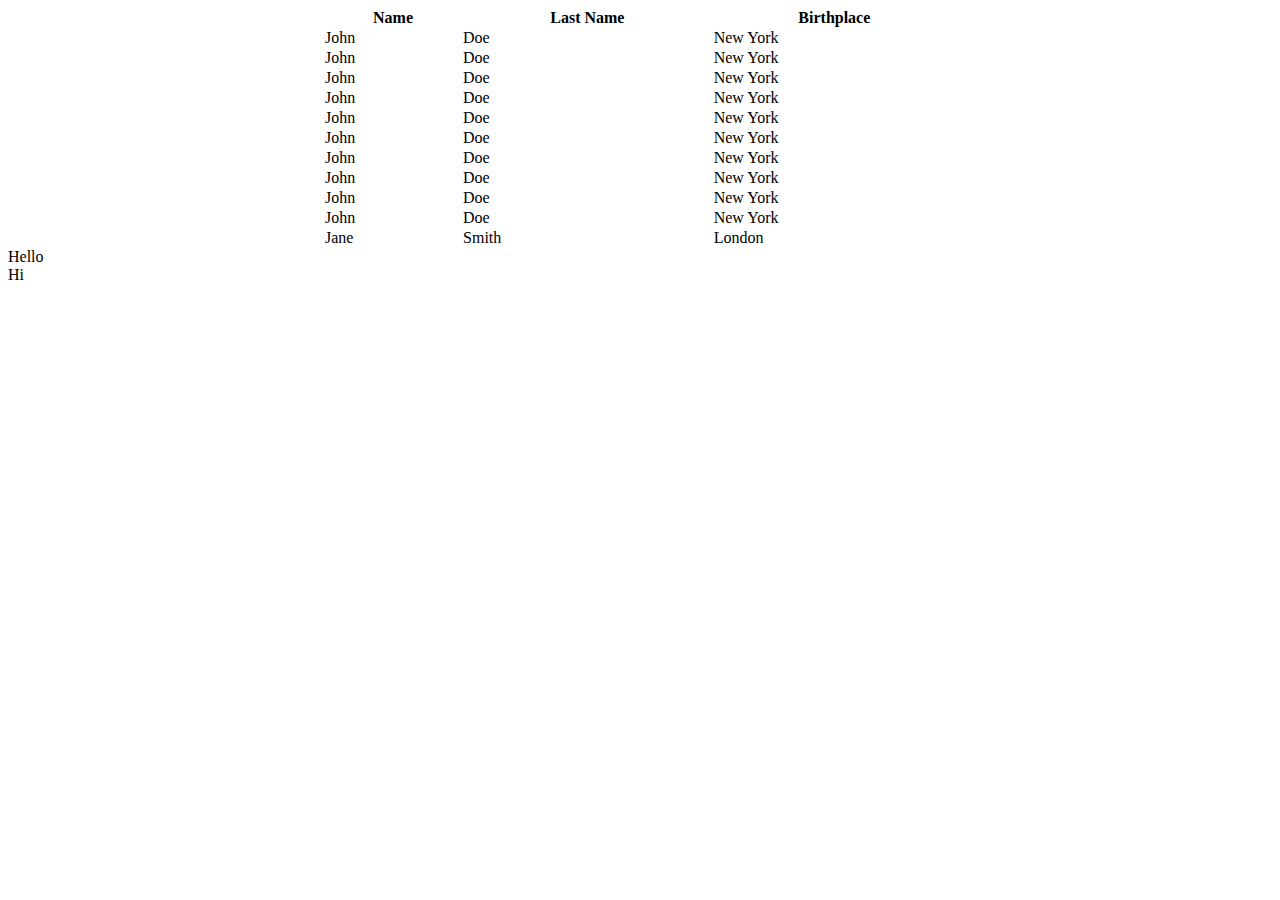
<file: index2.html>
<!DOCTYPE html>
<html lang="en">
<head>
<meta charset="UTF-8">
<meta name="viewport" content="width=device-width, initial-scale=1.0">
<title>Interactive Table</title>
<style>
    table {
        width: 50%;
        margin: 0 auto;
        border-collapse: collapse;
        max-height: 20px;
        overflow-y: auto;
    }
    /* th {
        background-color: yellow;
    }
    td {
        background-color: lightblue;
        padding: 10px;
    } */
</style>
</head>
<body>

<table id="infoTable">
    <tr>
        <th>Name</th>
        <th>Last Name</th>
        <th>Birthplace</th>
    </tr>
    <tr id="helloRow">
        <td>John</td>
        <td>Doe</td>
        <td>New York</td>
    </tr>
    <tr id="helloRow">
        <td>John</td>
        <td>Doe</td>
        <td>New York</td>
    </tr>
    <tr id="helloRow">
        <td>John</td>
        <td>Doe</td>
        <td>New York</td>
    </tr>
    <tr id="helloRow">
        <td>John</td>
        <td>Doe</td>
        <td>New York</td>
    </tr>
    <tr id="helloRow">
        <td>John</td>
        <td>Doe</td>
        <td>New York</td>
    </tr>
    <tr id="helloRow">
        <td>John</td>
        <td>Doe</td>
        <td>New York</td>
    </tr>
    <tr id="helloRow">
        <td>John</td>
        <td>Doe</td>
        <td>New York</td>
    </tr>
    <tr id="helloRow">
        <td>John</td>
        <td>Doe</td>
        <td>New York</td>
    </tr>
    <tr id="helloRow">
        <td>John</td>
        <td>Doe</td>
        <td>New York</td>
    </tr>
    <tr id="helloRow">
        <td>John</td>
        <td>Doe</td>
        <td>New York</td>
    </tr>
    <tr id="hiRow">
        <td>Jane</td>
        <td>Smith</td>
        <td>London</td>
    </tr>
</table>

<div id="m" xml:id="l">Hello</div>
<div id="hi">Hi</div>

<script type="text/javascript">
document.getElementById("l").addEventListener("click", function() {
    document.getElementById("infoTable").rows[1].style.display = "table-row";
    document.getElementById("infoTable").rows[2].style.display = "none";
});

document.getElementById("hi").addEventListener("click", function() {
    document.getElementById("infoTable").rows[1].style.display = "none";
    document.getElementById("infoTable").rows[2].style.display = "table-row";
});
</script>

</body>
</html>
</file>
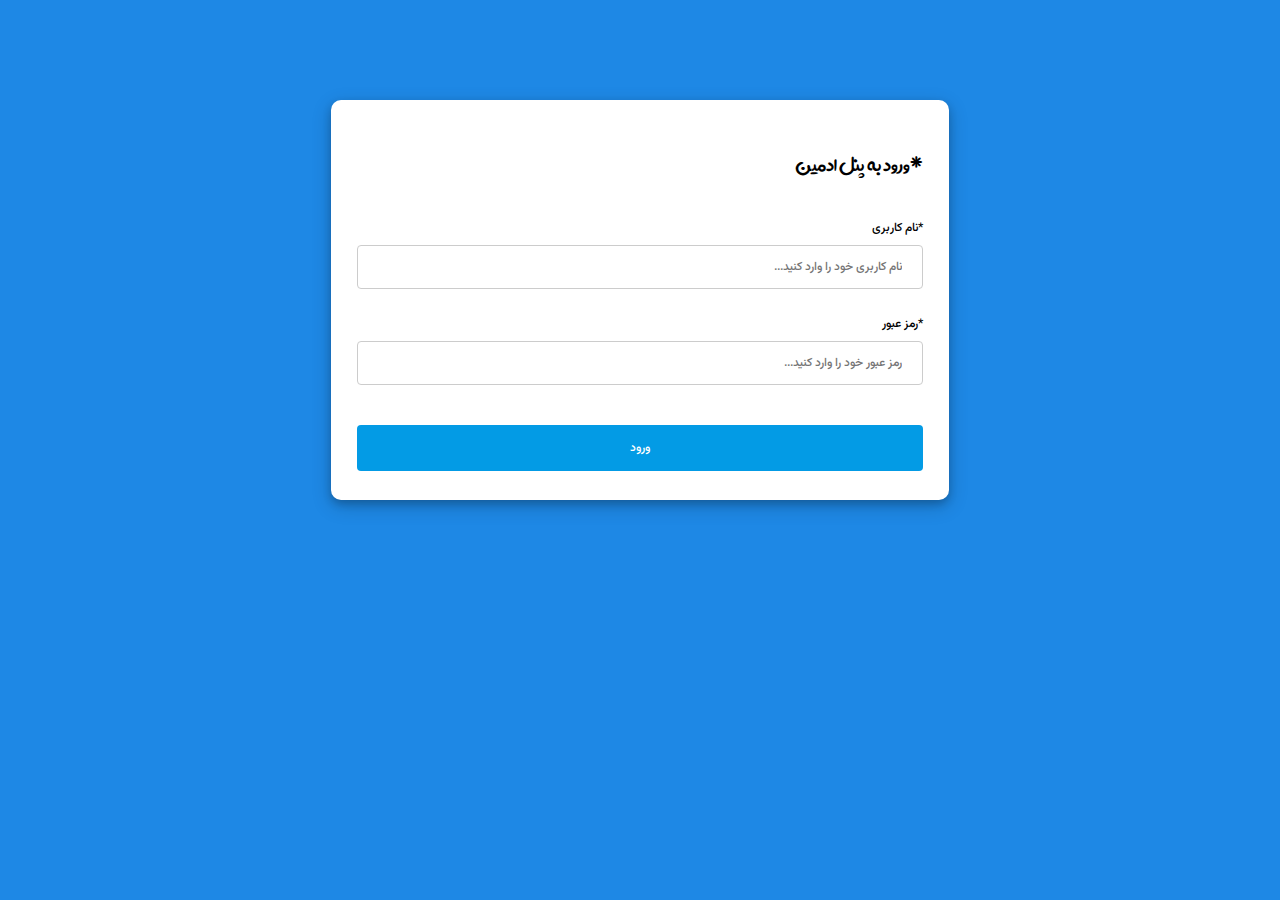
<file: admin user/admin_login.html>
<!DOCTYPE html>
<html dir="rtl" lang="fa-IR">
  <head>
    <meta charset="UTF-8" />
    <link rel="stylesheet" href="style.css" />
    <title>افزودن عضو جدید</title>
  </head>
  <body>
    <div id="container">
      <!-- flex container -->

      <div id="bg">
        <p>*ورود به پنل ادمین</p>
        <label for="fname">*نام کاربری</label>
        <input
          type="text"
          id="fname"
          name="firstname"
          placeholder="نام کاربری خود را وارد کنید..."
        />

        <label for="lname">*رمز عبور</label>
        <input
          type="text"
          id="lname"
          name="lastname"
          placeholder="رمز عبور خود را وارد کنید..."
        />

 
   
        
          <input type="submit" value="ورود" />
      </div>
    </div>
  </body>
</html>
</file>
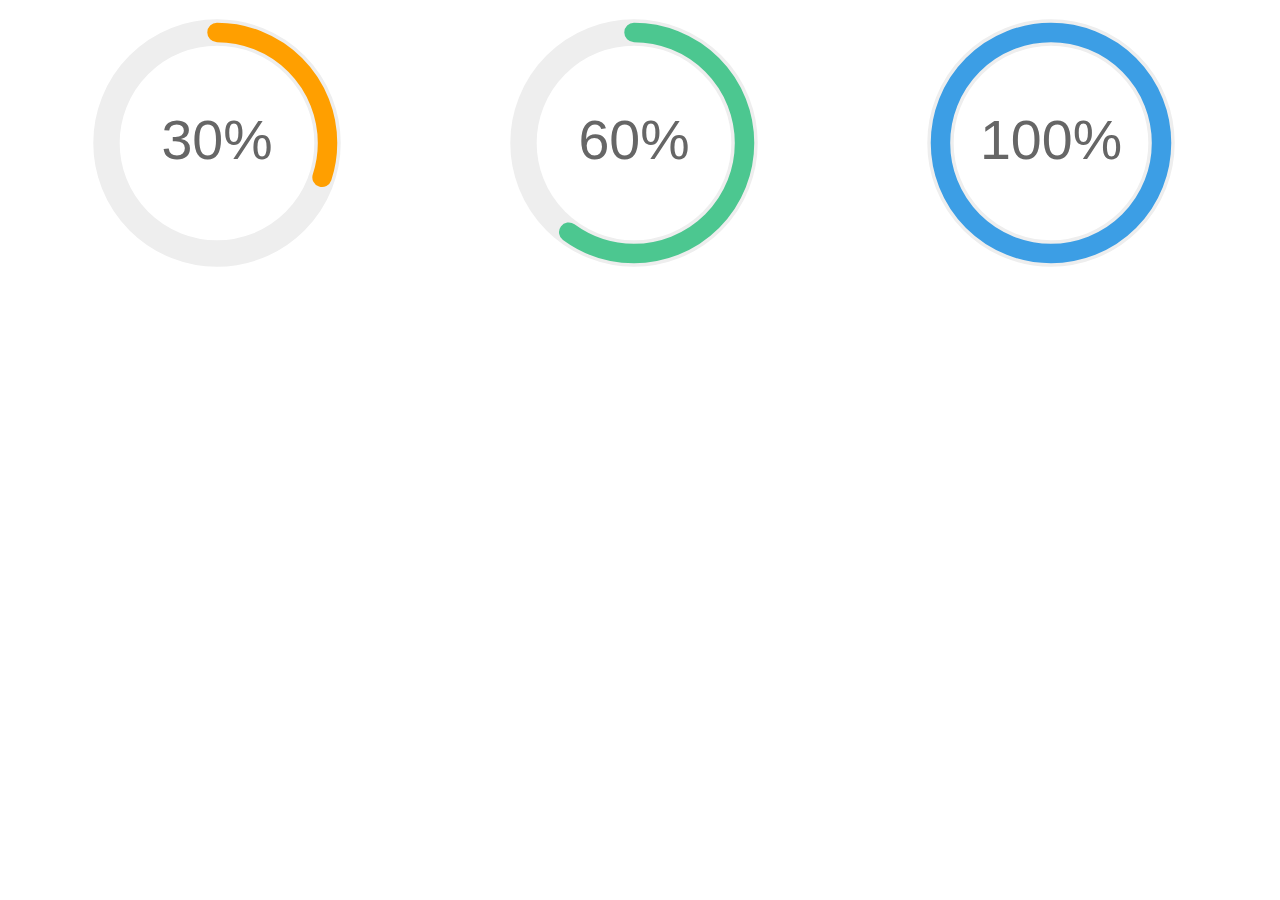
<file: chart/chart.html>
<!DOCTYPE html>
<html lang="en">
<head>
    <meta charset="UTF-8">
    <meta name="viewport" content="width=device-width, initial-scale=1.0">
    <title>Document</title>
    <link rel="stylesheet" href="style.css">
</head>
<body>
    <div class="flex-wrapper">
        <div class="single-chart">
          <svg viewBox="0 0 36 36" class="circular-chart orange">
            <path class="circle-bg"
              d="M18 2.0845
                a 15.9155 15.9155 0 0 1 0 31.831
                a 15.9155 15.9155 0 0 1 0 -31.831"
            />
            <path class="circle"
              stroke-dasharray="30, 100"
              d="M18 2.0845
                a 15.9155 15.9155 0 0 1 0 31.831
                a 15.9155 15.9155 0 0 1 0 -31.831"
            />
            <text x="18" y="20.35" class="percentage">30%</text>
          </svg>
        </div>
        
        <div class="single-chart">
          <svg viewBox="0 0 36 36" class="circular-chart green">
            <path class="circle-bg"
              d="M18 2.0845
                a 15.9155 15.9155 0 0 1 0 31.831
                a 15.9155 15.9155 0 0 1 0 -31.831"
            />
            <path class="circle"
              stroke-dasharray="60, 100"
              d="M18 2.0845
                a 15.9155 15.9155 0 0 1 0 31.831
                a 15.9155 15.9155 0 0 1 0 -31.831"
            />
            <text x="18" y="20.35" class="percentage">60%</text>
          </svg>
        </div>
      
        <div class="single-chart">
          <svg viewBox="0 0 36 36" class="circular-chart blue">
            <path class="circle-bg"
              d="M18 2.0845
                a 15.9155 15.9155 0 0 1 0 31.831
                a 15.9155 15.9155 0 0 1 0 -31.831"
            />
            <path class="circle"
              stroke-dasharray="100, 100"
              d="M18 2.0845
                a 15.9155 15.9155 0 0 1 0 31.831
                a 15.9155 15.9155 0 0 1 0 -31.831"
            />
            <text x="18" y="20.35" class="percentage">100%</text>
          </svg>
        </div>
      </div>
</body>
</html>
</file>
<file: admin user/style.css>
@font-face {
  font-family: aviny;
  src: url(fonts/aviny.ttf);
}
@font-face {
  font-family: iranyekanwebblackfanum;
  src: url(fonts/Vazirmatn-Medium.woff2);
}

body {
  background-color: #1e88e5;
  margin: 0 auto;
  direction: rtl;
}

#container {
  display: flex; 
  flex-direction: column; 
  justify-content: center; 
  align-items: center; 
  height: 600px;
}

#bg {
  margin: 0 10px;
  background-color: #fff;
  padding: 1% 2%;
  border-radius: 10px;
  box-shadow: 0 4px 8px 0 rgba(0, 0, 0, 0.2), 0 6px 20px 0 rgba(0, 0, 0, 0.19);
}

p {
  font-family: aviny;
  color: #000;
  font-size: 24px;
}

input[type="text"],
select {
  width: 100%;
  padding: 12px 20px;
  margin: 8px 0 24px 0;
  display: inline-block;
  border: 1px solid #ccc;
  border-radius: 4px;
  box-sizing: border-box;
}

input[type="submit"] {
  width: 100%;
  background-color: #039be5;
  color: white;
  padding: 14px 20px;
  margin: 16px 0;
  border: none;
  border-radius: 4px;
  cursor: pointer;
}

/* On cache l'input 😢 */
input[type=file] {
    display: none;
  }
  
  /* On créé un bouton en ciblant un élément dans la balise label */
  label span {
    padding: 8px 12px;
    background: #039be5;
    color: #fff;
    cursor: pointer;
    border-radius: 4px;
  }
  
  label span:hover {
    background: #0288d1;
  }

input[type="submit"]:hover {
  background-color: #0288d1;
}

label {
  font-family: iranyekanwebblackfanum;
  font-size: 12px;
}

input {
  font-family: iranyekanwebblackfanum;
  font-size: 12px;
}
</file>
<file: chart/style.css>
.flex-wrapper {
    display: flex;
    flex-flow: row nowrap;
  }
  
  .single-chart {
    width: 33%;
    justify-content: space-around ;
  }
  
  .circular-chart {
    display: block;
    margin: 10px auto;
    max-width: 80%;
    max-height: 250px;
  }
  
  .circle-bg {
    fill: none;
    stroke: #eee;
    stroke-width: 3.8;
  }
  
  .circle {
    fill: none;
    stroke-width: 2.8;
    stroke-linecap: round;
    animation: progress 1s ease-out forwards;
  }
  
  @keyframes progress {
    0% {
      stroke-dasharray: 0 100;
    }
  }
  
  .circular-chart.orange .circle {
    stroke: #ff9f00;
  }
  
  .circular-chart.green .circle {
    stroke: #4CC790;
  }
  
  .circular-chart.blue .circle {
    stroke: #3c9ee5;
  }
  
  .percentage {
    fill: #666;
    font-family: sans-serif;
    font-size: 0.5em;
    text-anchor: middle;
  }
</file>
